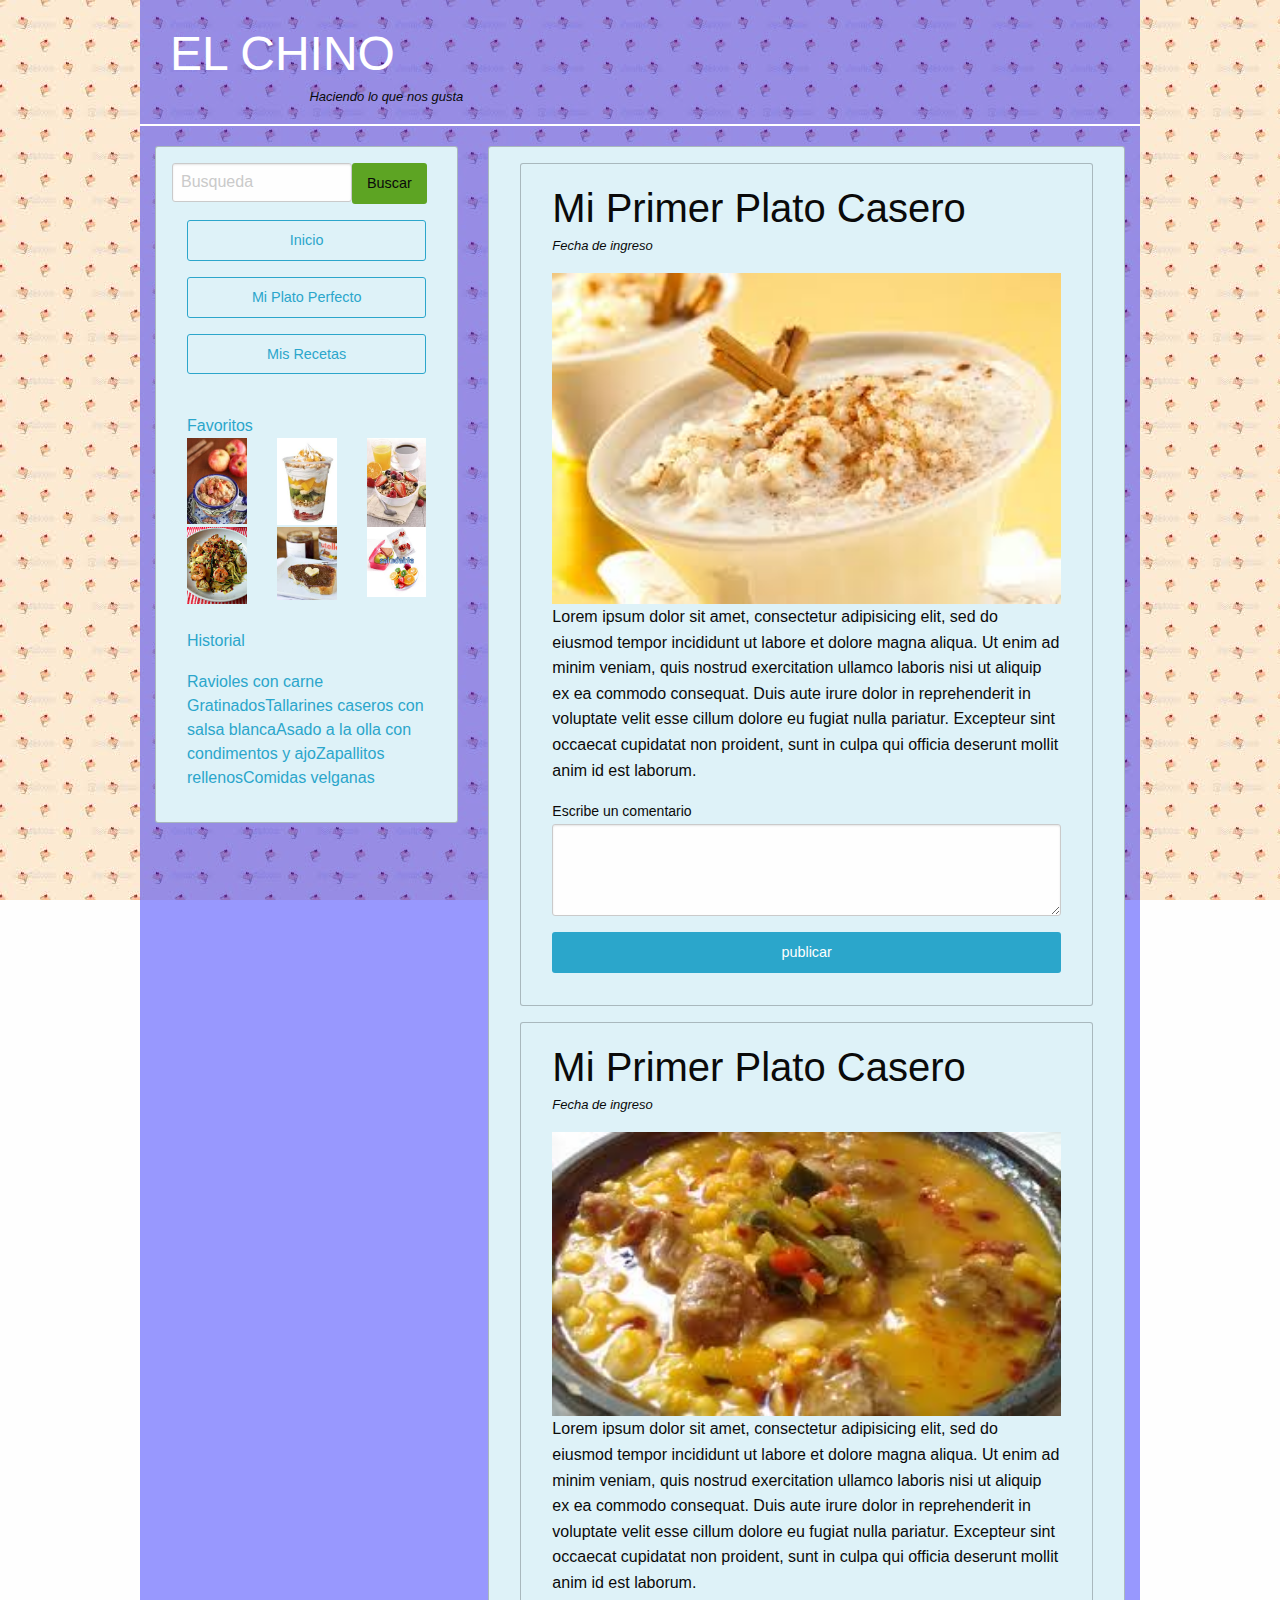
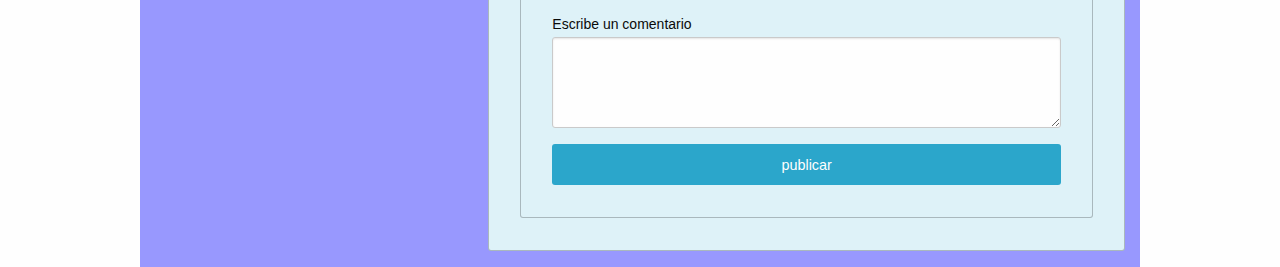
<file: 02-blog de gastronomia/index.html>
<!doctype html>
<html>

  <head>
    <meta charset="utf-8">
    <meta http-equiv="x-ua-compatible" content="ie=edge">
    <meta name="viewport" content="width=device-width, initial-scale=1.0">
    <title>Foundation for Sites</title>
    <link rel="stylesheet" href="css/foundation.css">
    <link rel="stylesheet" href="css/app.css">
  </head>


<body style="background-image: url(img/fondo.jpg);background-attachment: fixed">

    <div class="row columns opacity ubicacion show-for-medium">
        <div class=" columns large-4 small-4">
          <h1 class="negro">EL CHINO</h1>
          <p class="help-text" id="ayudatexto2">Haciendo lo que nos gusta</p>
      </div>
    </div>


    <div class="row opacity align-center general">
      <div class="large-4 columns show-for-medium">
        <div class="primary callout">
          <div class="column">
            <div class="row collapse">
              <div class="large-8 small-8 columns">
                <input type="text" placeholder="Busqueda">
              </div>
              <div class="large-4 small-4 columns">
                <a href="#" class="success button expand">Buscar</a>
              </div>
            </div>
          </div>
          <div class="columns">
            <div >
                <a href="#" class="hollow button expanded">Inicio</a>
                <a href="#" class="hollow button expanded">Mi Plato Perfecto</a>
                <a href="#" class="hollow button expanded">Mis Recetas</a>
            </div>
          </div>
          <br>

          <div class="column">
            <a href="">Favoritos</a>
              <div class="row large-up-3">
                <div class="column"><a href="#"><img src="img/favorito1.jpg"></a></div>
                <div class="column"><a href="#"><img src="img/favorito2.jpg"></a></div>
                <div class="column"><a href="#"><img src="img/favorito3.jpg"></a></div>

                <div class="column"><a href="#"><img src="img/favorito4.jpg"></a></div>
                <div class="column"><a href="#"><img src="img/favorito5.jpg"></a></div>
                <div class="column"><a href="#"><img src="img/favorito6.jpg"></a></div>
              </div>
          </div>
          <br>
          <div class="column">
            <p><a href="#">Historial</a></p>
            <table class="table">
              <a href="#">Ravioles con carne Gratinados</a>
              <a href="#">Tallarines caseros con salsa blanca</a>
              <a href="#">Asado a la olla con condimentos y ajo</a>
              <a href="#">Zapallitos rellenos</a>
              <a href="#">Comidas velganas</a>
            </table>
          </div>

        </div>
      </div>


      <div class="large-8 columns">
        <div class="primary callout">
          <div class="large-12 columns">
            <div class="primary callout">
              <div class="columns">
                <h2 >Mi Primer Plato Casero</h2>
                <p class="help-text" id="ayudatexto">Fecha de ingreso</p>
              </div>
              <div class="columns">
                <img src="img/receta1.jpg" class="receta">
              </div>
              <div class="columns">
                <p>Lorem ipsum dolor sit amet, consectetur adipisicing elit, sed do eiusmod
                tempor incididunt ut labore et dolore magna aliqua. Ut enim ad minim veniam,
                quis nostrud exercitation ullamco laboris nisi ut aliquip ex ea commodo
                consequat. Duis aute irure dolor in reprehenderit in voluptate velit esse
                cillum dolore eu fugiat nulla pariatur. Excepteur sint occaecat cupidatat non
                proident, sunt in culpa qui officia deserunt mollit anim id est laborum.</p>
              </div>
              <div class="columns">
                <label>Escribe un comentario
                  <textarea name="comentario1" rows="4" cols="80"></textarea>
                </label>
                <a href="#" class="button expanded"><i class="fi-[pencil]"></i>publicar</a>
              </div>
            </div>
          </div>

          <div class="large-12 columns">
            <div class="primary callout">
              <div class="columns">
                <h2 >Mi Primer Plato Casero</h2>
                <p class="help-text" id="ayudatexto">Fecha de ingreso</p>
              </div>
              <div class="columns">
                <img src="img/receta2.jpg" class="receta">
              </div>
              <div class="columns">
                <p>Lorem ipsum dolor sit amet, consectetur adipisicing elit, sed do eiusmod
                tempor incididunt ut labore et dolore magna aliqua. Ut enim ad minim veniam,
                quis nostrud exercitation ullamco laboris nisi ut aliquip ex ea commodo
                consequat. Duis aute irure dolor in reprehenderit in voluptate velit esse
                cillum dolore eu fugiat nulla pariatur. Excepteur sint occaecat cupidatat non
                proident, sunt in culpa qui officia deserunt mollit anim id est laborum.</p>
              </div>
              <div class="columns">
                <label>Escribe un comentario
                  <textarea name="comentario1" rows="4" cols="80"></textarea>
                </label>
                <a href="#" class="button expanded">publicar</a>
              </div>
            </div>
          </div>
        </div>

      </div>
    </div>

    <script src="js/vendor/jquery.js"></script>
    <script src="js/vendor/what-input.js"></script>
    <script src="js/vendor/foundation.js"></script>
    <script src="js/app.js"></script>


</body>
</html>
</file>
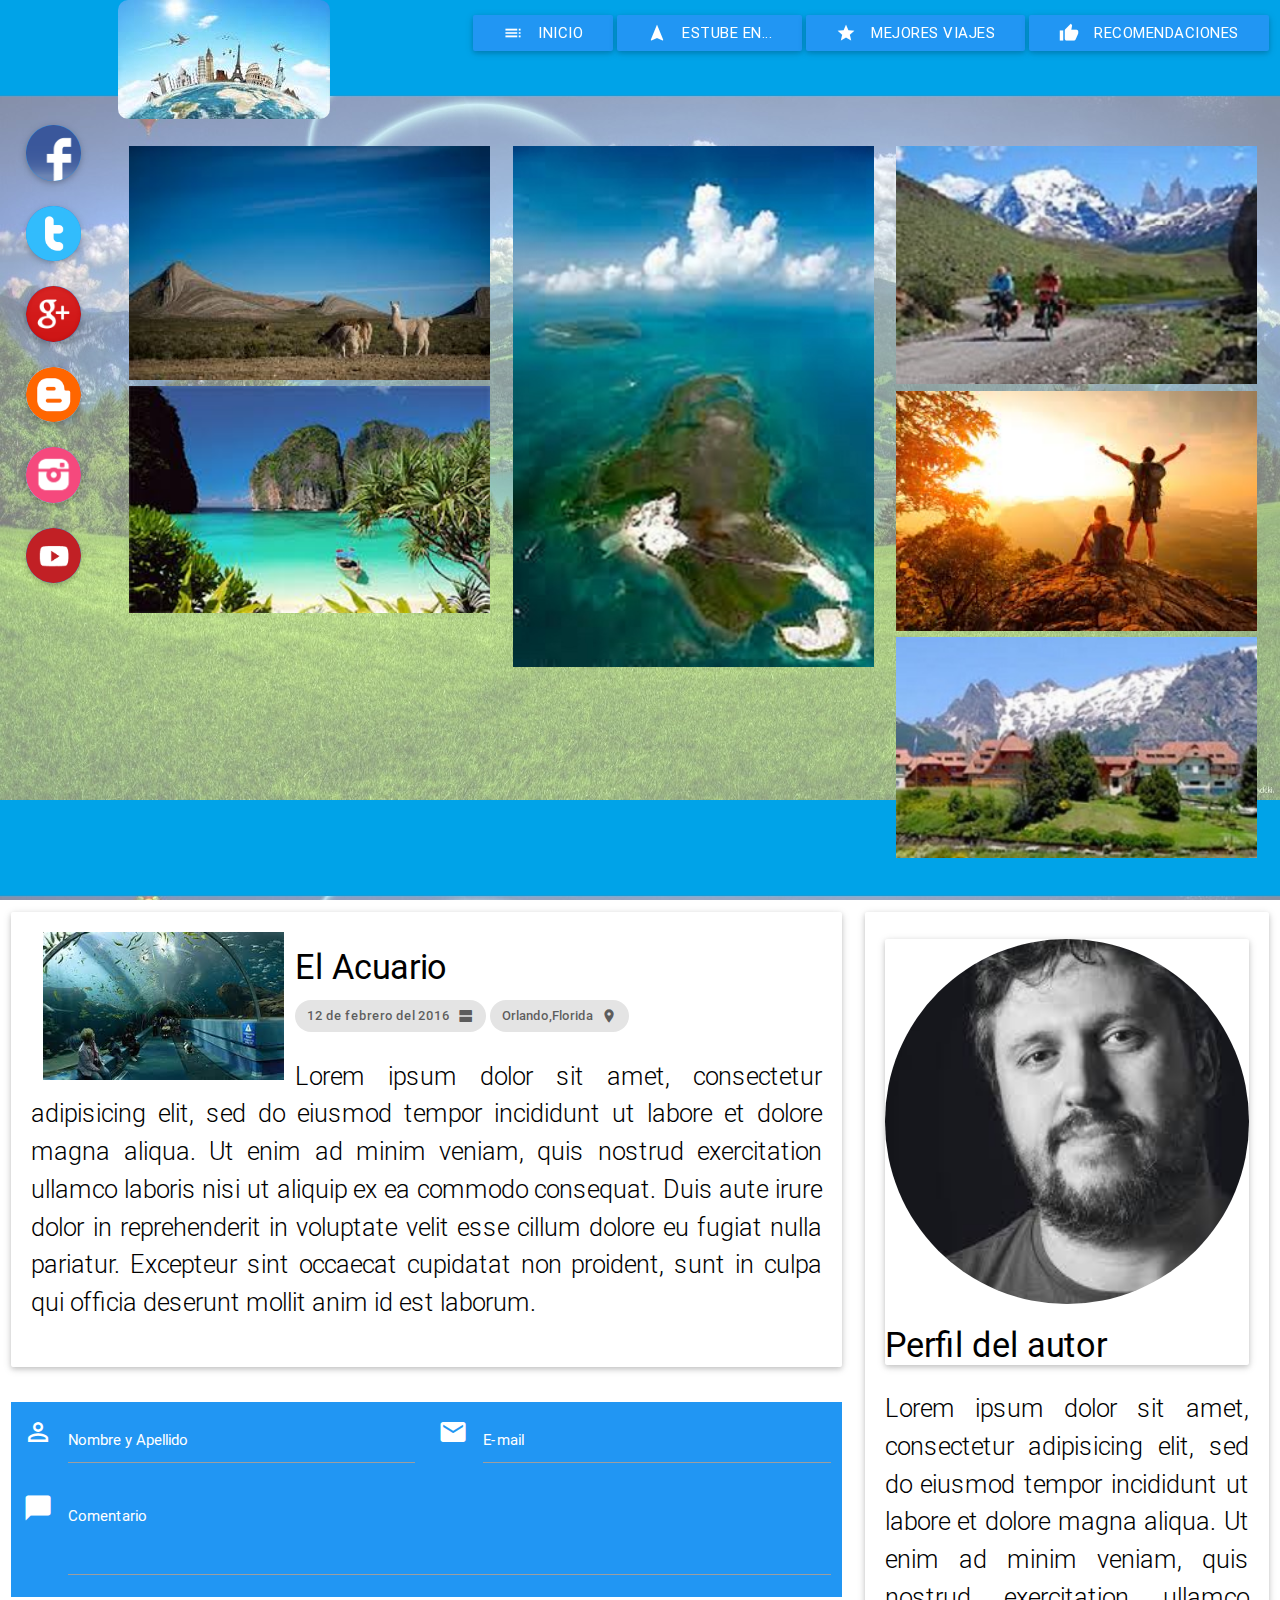
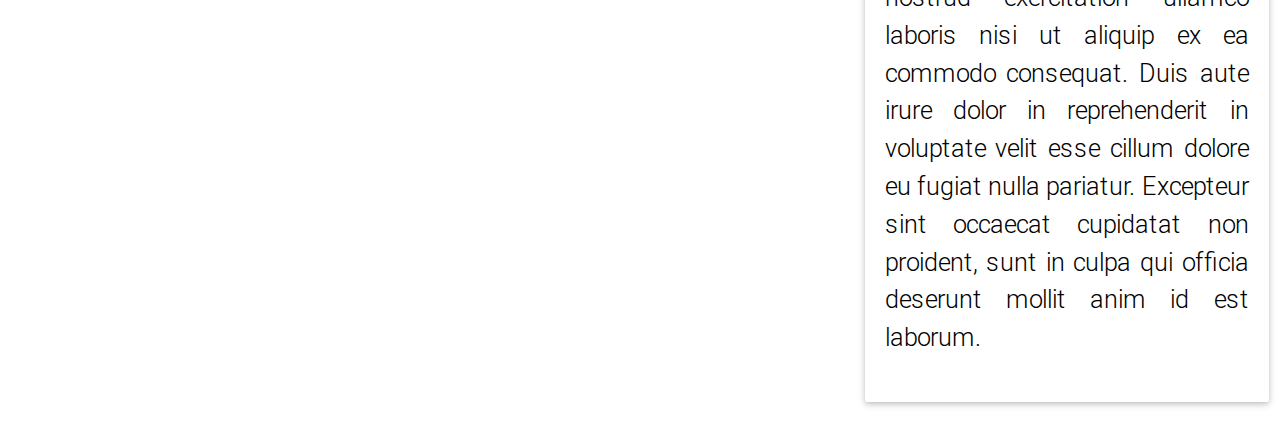
<file: 03-blog de turismo/index.html>
<!DOCTYPE html>
<html style="background-image: url(img/fondo.jpg);background-attachment: fixed ">
<head>
  <meta charset="utf-8">
  <meta name="viewport" content="width=device-width, initial-scale=1, maximum-scale=1.0"/>
  <link href="https://fonts.googleapis.com/icon?family=Material+Icons" rel="stylesheet">
  <link href="css/materialize.css" type="text/css" rel="stylesheet" media="screen,projection"/>
  <link rel="stylesheet" href="css/app.css">

  <title>Blog de Turismo</title>
</head>

<body>
  <script type="text/javascript" src="https://code.jquery.com/jquery-2.1.1.min.js"></script>
  <script type="text/javascript" src="js/materialize.min.js"></script>

  <div class="row">
    <div class="col l1  hide-on-med-and-down">
      <ul class="center-align personal1">
        <li><a href="#" class="btn-floating btn-large blue personal"><img src="iconos/face.png" alt="facebook"></a></li>
        <li><a href="#" class="btn-floating btn-large blue personal"><img src="iconos/twitter.png" alt="facebook"></a></li>
        <li><a href="#" class="btn-floating btn-large blue personal"><img src="iconos/google.png" alt="facebook"></a></li>
        <li><a href="#" class="btn-floating btn-large blue personal"><img src="iconos/blog.png" alt="facebook"></a></li>
        <li><a href="#" class="btn-floating btn-large blue personal"><img src="iconos/instagram.png" alt="facebook"></a></li>
        <li><a href="#" class="btn-floating btn-large blue personal"><img src="iconos/youtube.png" alt="facebook"></a></li>
      </ul>

    </div>

    <div class="col l11 s12">
      <div class="row">
          <a href="#" class="brand-logo left perfil" ><img src="img/perfil.jpg" id="perfilimg" alt="perfil" class="rexponsive-img"></a>
            <ul class="right hide-on-med-and-down">
              <a href="#" class="btn waves-effect waves-light blue"><i class="material-icons left">toc</i>Inicio</a>
              <a href="#" class="btn waves-effect waves-light blue"><i class="material-icons left">navigation</i>Estube en...</a>
              <a href="#" class="btn waves-effect waves-light blue"><i class="material-icons left">grade</i>Mejores Viajes</a>
              <a href="#" class="btn waves-effect waves-light blue"><i class="material-icons left">thumb_up</i>Recomendaciones</a>
            </ul>
            <ul class="hide-on-large-only right">
              <a href="#" class="btn waves-effect waves-light blue"><i class="material-icons">toc</i></a>
              <a href="#" class="btn waves-effect waves-light blue"><i class="material-icons">navigation</i></a>
              <a href="#" class="btn waves-effect waves-light blue"><i class="material-icons">grade</i></a>
              <a href="#" class="btn waves-effect waves-light blue"><i class="material-icons">thumb_up</i></a>
            </ul>
      </div>

      <div class="row">
        <div class="col l4 s12">
          <img src="img/img1.jpg" class="responsive-img" alt="imagen">
          <img src="img/img2.jpg" class="responsive-img" alt="imagen">
        </div>
        <div class="col l4 s12">
          <img src="img/img3.jpg" class="responsive-img" alt="imagen">
        </div>
        <div class="col l4 s12">
          <img src="img/img4.jpg" class="responsive-img" alt="imagen">
          <img src="img/img5.jpg" class="responsive-img" alt="imagen">
          <img src="img/img6.jpg" class="responsive-img" alt="imagen">
        </div>
      </div>
    </div>
  </div>

  <div class="row">
    <div class="col l8 s12">
      <div class="row">
        <div class="card-panel white black-text">
          <div class="col l4 s12">
            <img src="img/acuario.jpg" alt="acuario">
          </div>
          <h4>El Acuario</h3>
            <div class="chip">
              12 de febrero del 2016 <i class="material-icons">view_agenda</i>
            </div>
            <div class="chip">
              Orlando,Florida <i class="material-icons">location_on</i>
            </div>
              <p class="flow-text">Lorem ipsum dolor sit amet, consectetur adipisicing elit, sed do eiusmod tempor incididunt ut labore et dolore magna aliqua. Ut enim ad minim veniam, quis nostrud exercitation ullamco laboris nisi ut aliquip ex ea commodo consequat. Duis aute irure dolor in reprehenderit in voluptate velit esse cillum dolore eu fugiat nulla pariatur. Excepteur sint occaecat cupidatat non proident, sunt in culpa qui officia deserunt mollit anim id est laborum.</p>
        </div>
      </div>
      <div class="row blue white-text">
        <div class="input-field col l6 s12 ">
          <i class="material-icons prefix">perm_identity</i>
          <input type="text" id="nombre" class="validate">
          <label for="nombre" class="white-text">Nombre y Apellido</label>
        </div>
        <div class="input-field col l6 s12 ">
          <i class="material-icons prefix">email</i>
          <input type="email" id="email" class="validate">
          <label for="email" class="white-text" data-success="email correcto" data-error="Ingresa un email valido">E-mail</label>
        </div>
        <div class="input-field col s12 ">
          <i class="material-icons prefix">chat_bubble</i>
          <textarea id="texto" class="materialize-textarea"></textarea>
          <label for="texto" class="white-text">Comentario</label>
        </div>
      </div>
    </div>
    <div class="col l4 s12">
      <div class="card-panel white black-text">
        <div class="card">
          <img src="img/perfildeautor.jpg" alt="perfil" class="circle responsive-img">
          <h4>Perfil del autor</h4>
        </div>
          <p class="flow-text">Lorem ipsum dolor sit amet, consectetur adipisicing elit, sed do eiusmod tempor incididunt ut labore et dolore magna aliqua. Ut enim ad minim veniam, quis nostrud exercitation ullamco laboris nisi ut aliquip ex ea commodo consequat. Duis aute irure dolor in reprehenderit in voluptate velit esse cillum dolore eu fugiat nulla pariatur. Excepteur sint occaecat cupidatat non proident, sunt in culpa qui officia deserunt mollit anim id est laborum.</p>
      </div>
    </div>
  </div>

</body>

</html>
</file>
<file: 02-blog de gastronomia/css/app.css>
#ayudatexto2{
  text-align: right;
}
.ubicacion{
  padding-top: 20px;
  border-bottom: 2px solid white;
  color: white;
}
.opacity{
  background-color:rgba(0,0,255,0.4);
}

.centro{
  width: 90%;
  margin: 0 auto;
}

.receta{
  width: 100%;
  height: 100%;
}

.general{
  padding-top: 20px;
}
</file>
<file: 03-blog de turismo/css/app.css>
#perfilimg{
  border-radius: 10px;
}

img{
  width: 100%;
}

.personal1{
margin-top: 100px;
}
.personal{
margin-top: 25px;
}

p{
  text-align: justify;
}
</file>
